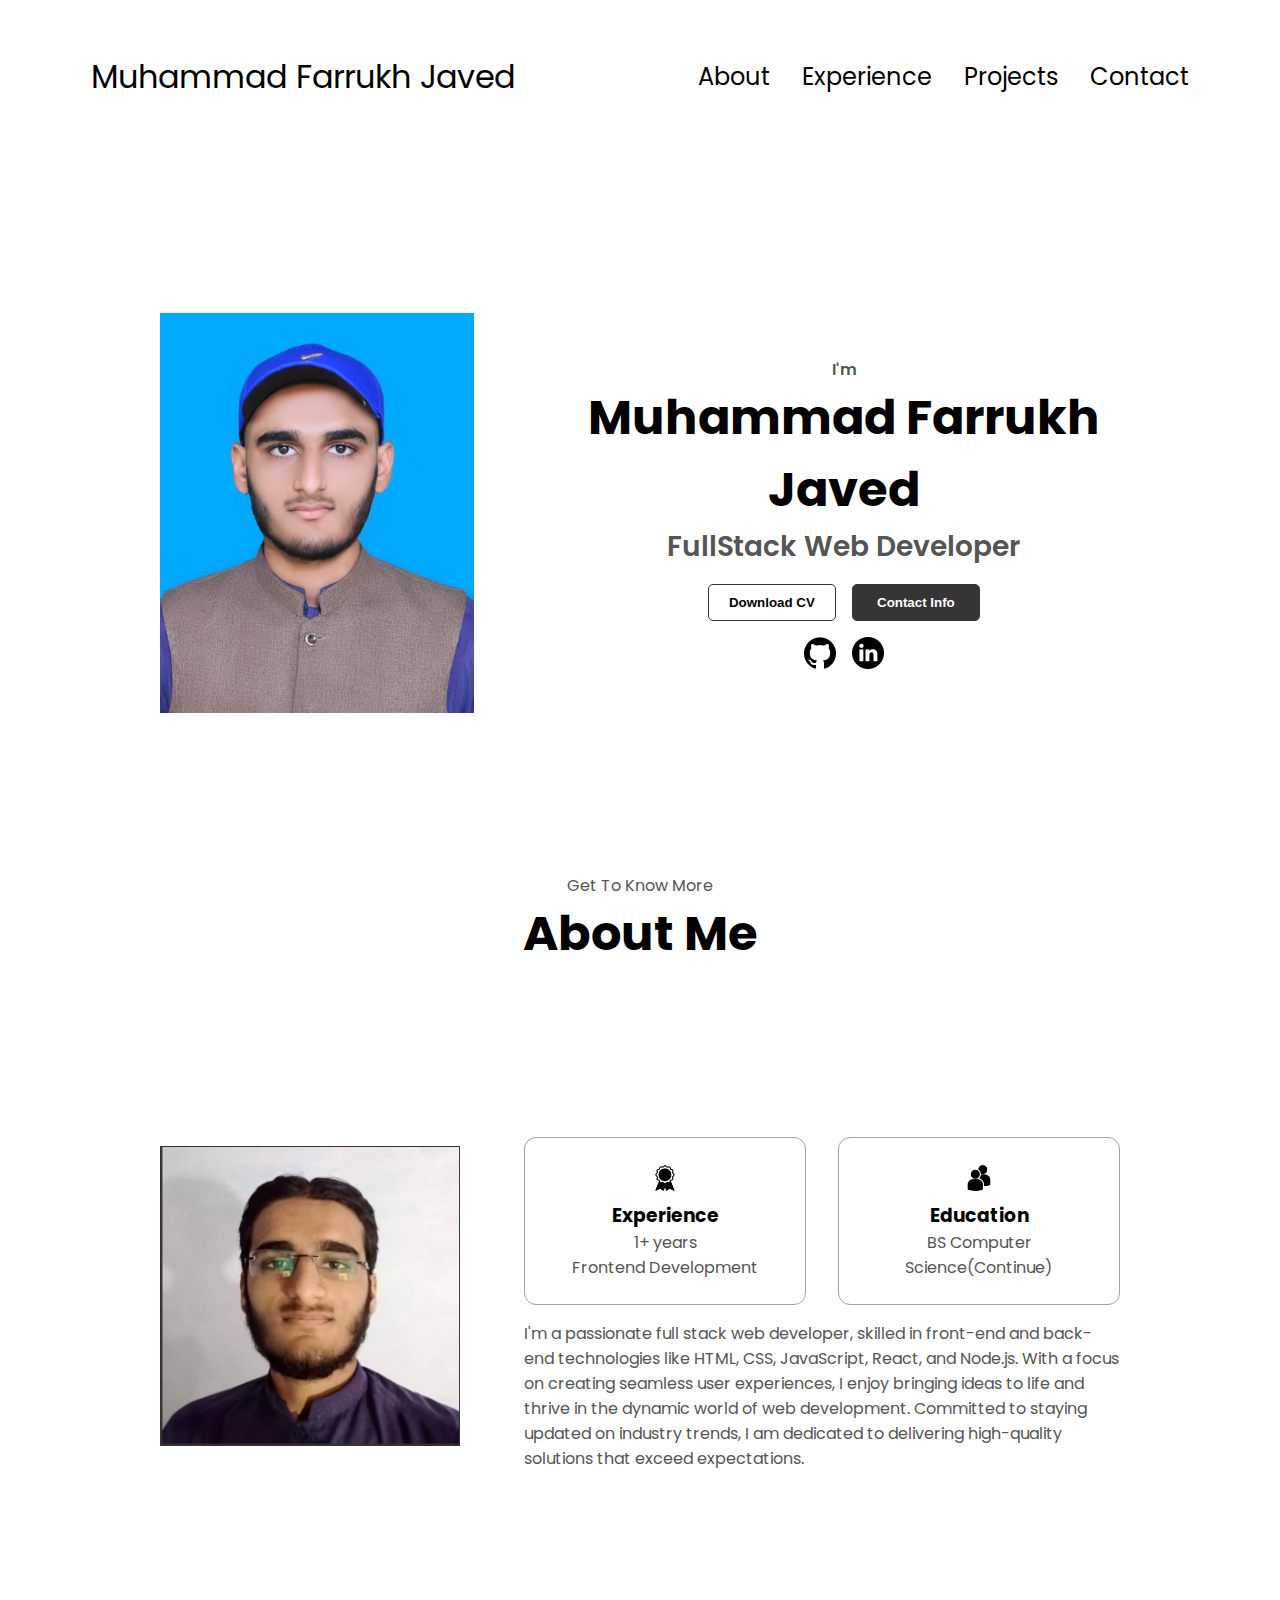
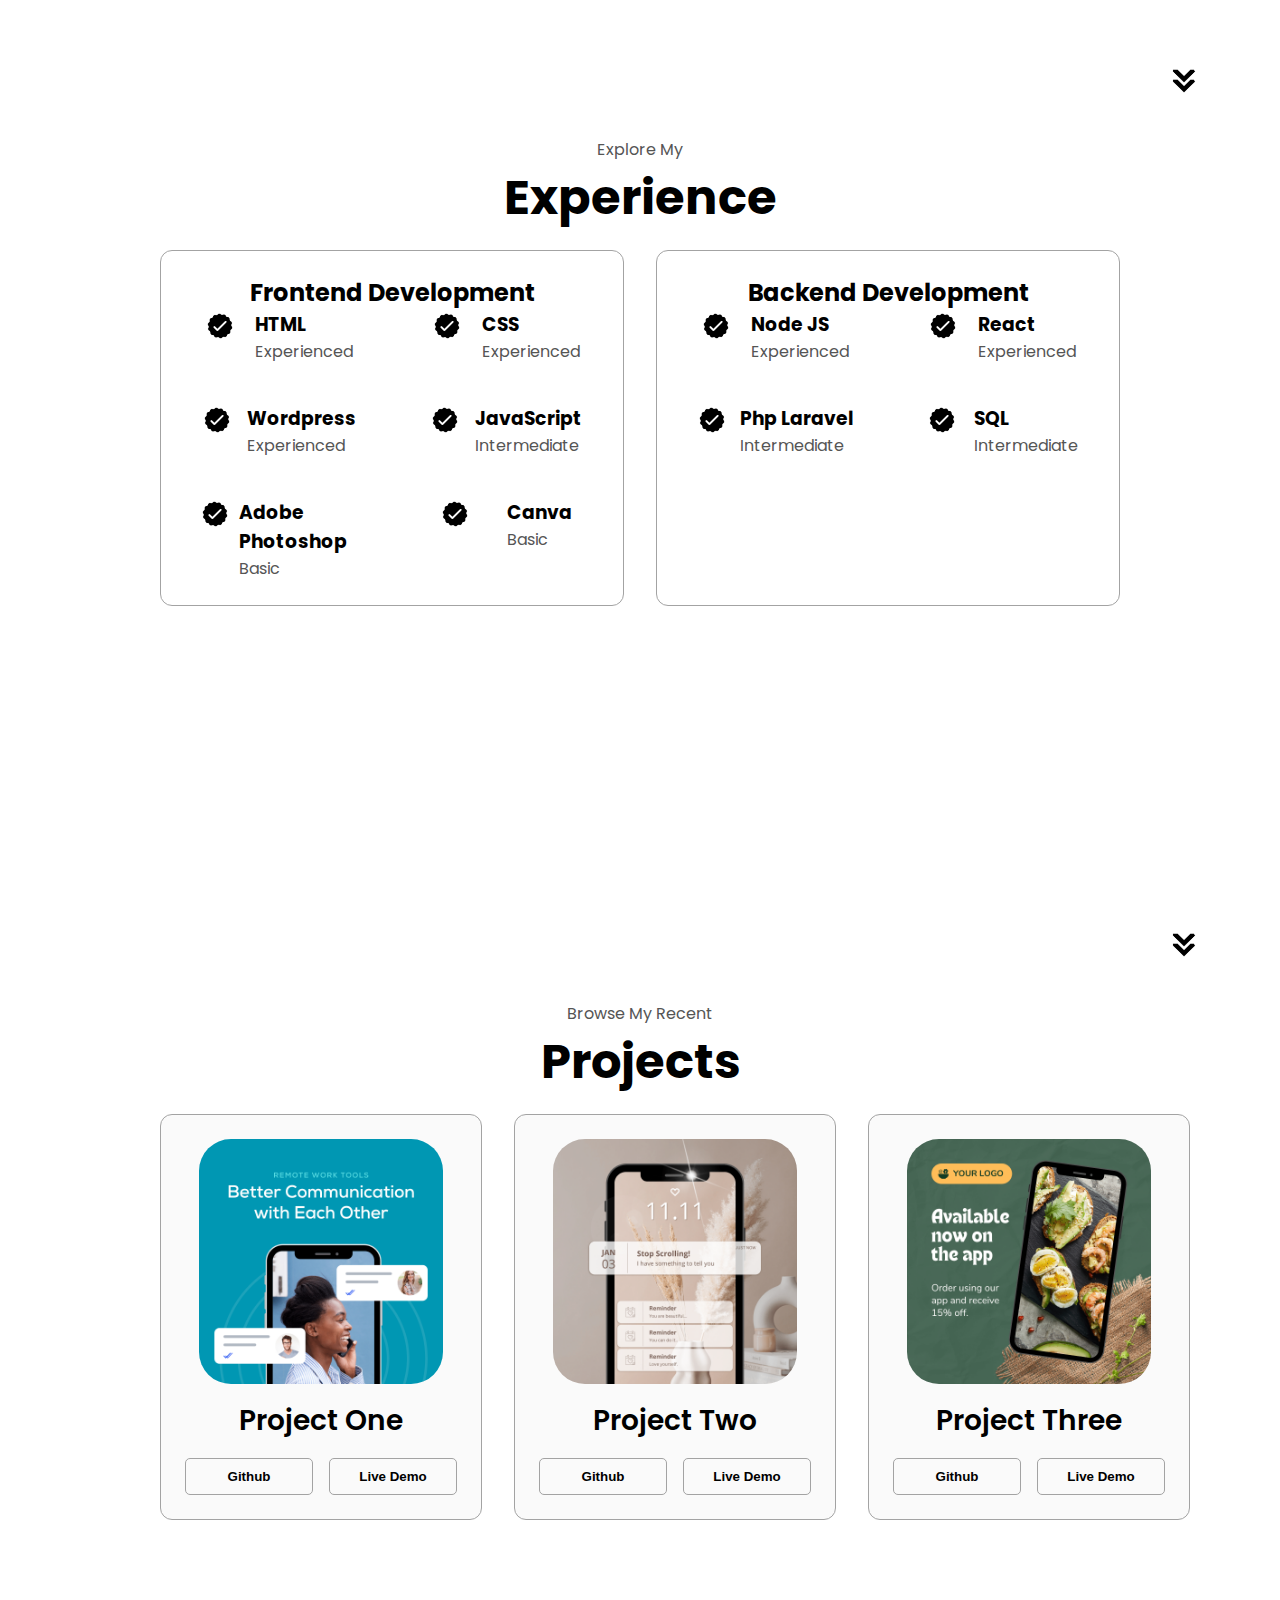
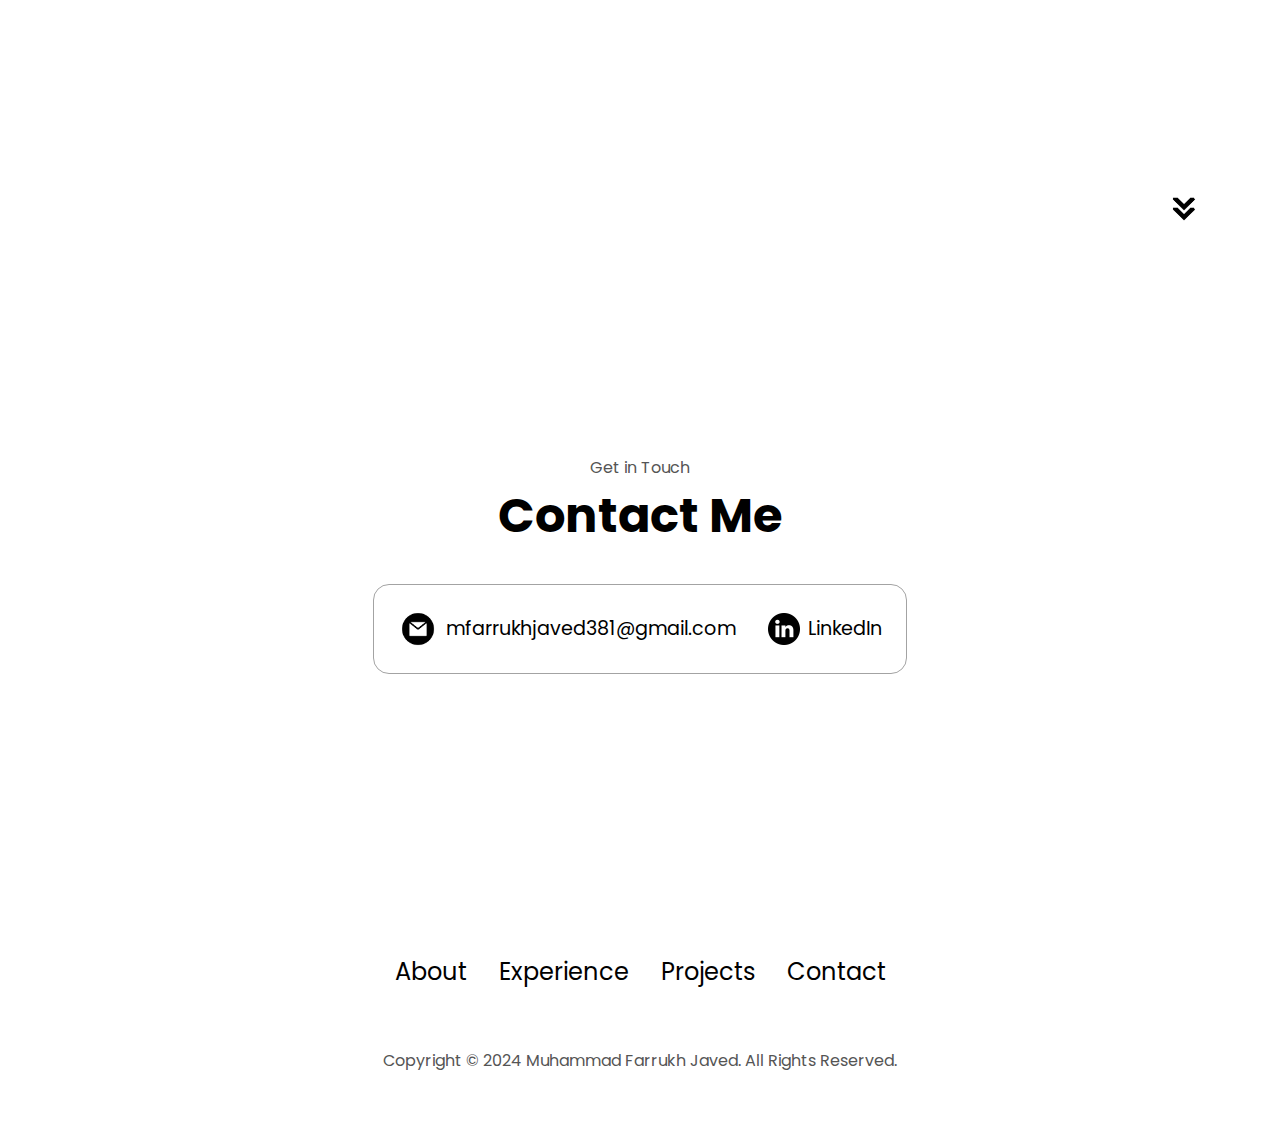
<file: farrukhportfolio/index.html>
<!DOCTYPE html>
<html lang="en">
  <head>
    <meta charset="UTF-8" />
    <meta http-equiv="X-UA-Compatible" content="IE=edge" />
    <meta name="viewport" content="width=device-width, initial-scale=1.0" />
    <title>My Portfolio</title>
    <link rel="stylesheet" href="style.css" />
    <link rel="stylesheet" href="mediaqueries.css" />
  </head>
  <body>
    <nav id="desktop-nav">
      <div class="logo">Muhammad Farrukh Javed</div>
      <div>
        <ul class="nav-links">
          <li><a href="#about">About</a></li>
          <li><a href="#experience">Experience</a></li>
          <li><a href="#projects">Projects</a></li>
          <li><a href="#contact">Contact</a></li>
        </ul>
      </div>
    </nav>
    <nav id="hamburger-nav">
      <div class="logo">Muhammad Farrukh Javed</div>
      <div class="hamburger-menu">
        <div class="hamburger-icon" onclick="toggleMenu()">
          <span></span>
          <span></span>
          <span></span>
        </div>
        <div class="menu-links">
          <li><a href="#about" onclick="toggleMenu()">About</a></li>
          <li><a href="#experience" onclick="toggleMenu()">Experience</a></li>
          <li><a href="#projects" onclick="toggleMenu()">Projects</a></li>
          <li><a href="#contact" onclick="toggleMenu()">Contact</a></li>
        </div>
      </div>
    </nav>
    <section id="profile">
      <div class="section__pic-container">
        <img
          src="./asset/pic1.JPG"
          alt="Muhammad Farrukh Javed profile picture"
        />
      </div>
      <div class="section__text">
        <p class="section__text__p1">I'm</p>
        <h1 class="title">Muhammad Farrukh Javed</h1>
        <p class="section__text__p2">FullStack Web Developer</p>
        <div class="btn-container">
          <button
            class="btn btn-color-2"
            onclick="window.open('./asset/resume-example.pdf')"
          >
            Download CV
          </button>
          <button class="btn btn-color-1" onclick="location.href='./#contact'">
            Contact Info
          </button>
        </div>
        <div id="socials-container">
          <img
            src="./asset/github.png"
            alt="My Github profile"
            class="icon"
            onclick="location.href='https://github.com/farrukhjaved381'"
          />
          <img
            src="./asset/linkedin.png"
            alt="My linkedin profile"
            class="icon"
            onclick="location.href='https://www.linkedin.com/in/muhammad-farrukh-javed-270407254/'"
          />
        </div>
      </div>
    </section>
    <section id="about">
      <p class="section__text__p1">Get To Know More</p>
      <h1 class="title">About Me</h1>
      <div class="section-container">
        <div class="section__pic-container">
          <img src="./asset/pic2.png" alt="Profile picture" class="about-pic" />
        </div>
        <div class="about-details-container">
          <div class="about-containers">
            <div class="details-container">
              <img
                src="./asset/experience.png"
                alt="Experience icon"
                class="icon"
              />
              <h3>Experience</h3>
              <p>1+ years <br />Frontend Development</p>
            </div>
            <div class="details-container">
              <img
                src="./asset/education.png"
                alt="Education icon"
                class="icon"
              />
              <h3>Education</h3>
              <p>BS Computer Science(Continue)</p>
            </div>
          </div>
          <div class="text-container">
            <p>
              I'm a passionate full stack web developer, skilled in front-end and back-end technologies like HTML, CSS, JavaScript, React, and Node.js. With a focus on creating seamless user experiences, I enjoy bringing ideas to life and thrive in the dynamic world of web development. Committed to staying updated on industry trends, I am dedicated to delivering high-quality solutions that exceed expectations.
            </p>
          </div>
        </div>
      </div>
      <img
        src="./asset/arrow.png"
        alt="Arrow icon"
        class="icon arrow"
        onclick="location.href='./#experience'"
      />
    </section>
    <section id="experience">
      <p class="section__text__p1">Explore My</p>
      <h1 class="title">Experience</h1>
      <div class="experience-details-container">
        <div class="about-containers">
          <div class="details-container">
            <h2 class="experience-subtitle">Frontend Development</h2>
            <div class="article-container">
              <article>
                <img
                  src="./asset/checkmark.png"
                  alt="experience icon"
                  class="icon"
                />
                <div>
                  <h3>HTML</h3>
                  <p>Experienced</p>
                </div>
              </article>
              <article>
                <img
                  src="./asset/checkmark.png"
                  alt="experience icon"
                  class="icon"
                />
                <div>
                  <h3>CSS</h3>
                  <p>Experienced</p>
                </div>
              </article>
              <article>
                <img
                  src="./asset/checkmark.png"
                  alt="experience icon"
                  class="icon"
                />
                <div>
                  <h3>Wordpress</h3>
                  <p>Experienced</p>
                </div>
              </article>
              <article>
                <img
                  src="./asset/checkmark.png"
                  alt="experience icon"
                  class="icon"
                />
                <div>
                  <h3>JavaScript</h3>
                  <p>Intermediate</p>
                </div>
              </article>
              <article>
                <img
                  src="./asset/checkmark.png"
                  alt="experience icon"
                  class="icon"
                />
                <div>
                  <h3>Adobe Photoshop</h3>
                  <p>Basic</p>
                </div>
              </article>
              <article>
                <img
                  src="./asset/checkmark.png"
                  alt="experience icon"
                  class="icon"
                />
                <div>
                  <h3>Canva</h3>
                  <p>Basic</p>
                </div>
              </article>
            </div>
          </div>
          <div class="details-container">
            <h2 class="experience-subtitle">Backend Development</h2>
            <div class="article-container">
              <article>
                <img
                  src="./asset/checkmark.png"
                  alt="experience icon"
                  class="icon"
                />
                <div>
                  <h3>Node JS</h3>
                  <p>Experienced</p>
                </div>
              </article>
              <article>
                <img
                  src="./asset/checkmark.png"
                  alt="experience icon"
                  class="icon"
                />
                <div>
                  <h3>React</h3>
                  <p>Experienced</p>
                </div>
              </article>
              <article>
                <img
                  src="./asset/checkmark.png"
                  alt="experience icon"
                  class="icon"
                />
                <div>
                  <h3>Php Laravel</h3>
                  <p>Intermediate</p>
                </div>
              </article>
              <article>
                <img
                  src="./asset/checkmark.png"
                  alt="experience icon"
                  class="icon"
                />
                <div>
                  <h3>SQL</h3>
                  <p>Intermediate</p>
                </div>
              </article>
            </div>
          </div>
        </div>
      </div>
      <img
        src="./asset/arrow.png"
        alt="Arrow Icon"
        class="icon arrow"
        onclick="location.href='./#projects'"
      />
    </section>
    <section id="projects">
      <p class="section__text__p1">Browse My Recent</p>
      <h1 class="title">Projects</h1>
      <div class="experience-details-container">
        <div class="about-containers">
          <div class="details-container color-container">
            <div class="article-container">
              <img
                src="./asset/project-1.png"
                alt="Project 1"
                class="project-img"
              />
            </div>
            <h2 class="experience-sub-title project-title">Project One</h2>
            <div class="btn-container">
              <button
                class="btn btn-color-2 project-btn"
                onclick="location.href='https://github.com/'"
              >
                Github
              </button>
              <button
                class="btn btn-color-2 project-btn"
                onclick="location.href='https://github.com/'"
              >
                Live Demo
              </button>
            </div>
          </div>
          <div class="details-container color-container">
            <div class="article-container">
              <img
                src="./asset/project-2.png"
                alt="Project 2"
                class="project-img"
              />
            </div>
            <h2 class="experience-sub-title project-title">Project Two</h2>
            <div class="btn-container">
              <button
                class="btn btn-color-2 project-btn"
                onclick="location.href='https://github.com/'"
              >
                Github
              </button>
              <button
                class="btn btn-color-2 project-btn"
                onclick="location.href='https://github.com/'"
              >
                Live Demo
              </button>
            </div>
          </div>
          <div class="details-container color-container">
            <div class="article-container">
              <img
                src="./asset/project-3.png"
                alt="Project 3"
                class="project-img"
              />
            </div>
            <h2 class="experience-sub-title project-title">Project Three</h2>
            <div class="btn-container">
              <button
                class="btn btn-color-2 project-btn"
                onclick="location.href='https://github.com/'"
              >
                Github
              </button>
              <button
                class="btn btn-color-2 project-btn"
                onclick="location.href='https://github.com/'"
              >
                Live Demo
              </button>
            </div>
          </div>
        </div>
      </div>
      <img
        src="./asset/arrow.png"
        alt="Arrow icon"
        class="icon arrow"
        onclick="location.href='./#contact'"
      />
    </section>
    <section id="contact">
      <p class="section__text__p1">Get in Touch</p>
      <h1 class="title">Contact Me</h1>
      <div class="contact-info-upper-container">
        <div class="contact-info-container">
          <img
            src="./asset/email.png"
            alt="Email icon"
            class="icon contact-icon email-icon"
          />
          <p>
            <a href="mailto:mfarrukhjaved381@gmail.com"
              >mfarrukhjaved381@gmail.com</a
            >
          </p>
        </div>
        <div class="contact-info-container">
          <img
            src="./asset/linkedin.png"
            alt="LinkedIn icon"
            class="icon contact-icon"
          />
          <p>
            <a
              href="https://www.linkedin.com/in/muhammad-farrukh-javed-270407254/"
              >LinkedIn</a
            >
          </p>
        </div>
      </div>
    </section>
    <footer>
      <nav>
        <div class="nav-links-container">
          <ul class="nav-links">
            <li><a href="#about">About</a></li>
            <li><a href="#experience">Experience</a></li>
            <li><a href="#projects">Projects</a></li>
            <li><a href="#contact">Contact</a></li>
          </ul>
        </div>
      </nav>
      <p>Copyright &#169; 2024 Muhammad Farrukh Javed. All Rights Reserved.</p>
    </footer>
    <script src="script.js"></script>
  </body>
</html>
</file>
<file: farrukhportfolio/style.css>
/* GENERAL */

@import url("https://fonts.googleapis.com/css2?family=Poppins:wght@300;400;500;600&display=swap");

* {
  margin: 0;
  padding: 0;
}

body {
  font-family: "Poppins", sans-serif;
}

html {
  scroll-behavior: smooth;
}

p {
  color: rgb(85, 85, 85);
}

/* TRANSITION */

a,
.btn {
  transition: all 300ms ease;
}

/* DESKTOP NAV */

nav,
.nav-links {
  display: flex;
}

nav {
  justify-content: space-around;
  align-items: center;
  height: 17vh;
}

.nav-links {
  gap: 2rem;
  list-style: none;
  font-size: 1.5rem;
}

a {
  color: black;
  text-decoration: none;
  text-decoration-color: white;
}

a:hover {
  color: grey;
  text-decoration: underline;
  text-underline-offset: 1rem;
  text-decoration-color: rgb(181, 181, 181);
}

.logo {
  font-size: 2rem;
}

.logo:hover {
  cursor: default;
}

/* HAMBURGER MENU */

#hamburger-nav {
  display: none;
}

.hamburger-menu {
  position: relative;
  display: inline-block;
}

.hamburger-icon {
  display: flex;
  flex-direction: column;
  justify-content: space-between;
  height: 24px;
  width: 30px;
  cursor: pointer;
}

.hamburger-icon span {
  width: 100%;
  height: 2px;
  background-color: black;
  transition: all 0.3 ease-in-out;
}

.menu-links {
  position: absolute;
  top: 100%;
  right: 0;
  background-color: white;
  width: fit-content;
  max-height: 0;
  overflow: hidden;
  transition: all 0.3 ease-in-out;
}

.menu-links a {
  display: block;
  padding: 10px;
  text-align: center;
  font-size: 1.5rem;
  color: black;
  text-decoration: none;
  transition: all 0.3 ease-in-out;
}

.menu-links li {
  list-style: none;
}

.menu-links.open {
  max-height: 300px;
}

.hamburger-icon.open span:first-child {
  transform: rotate(45deg) translate(10px, 5px);
}

.hamburger-icon.open span:nth-child(2) {
  opacity: 0;
}

.hamburger-icon.open span:last-child {
  transform: rotate(-45deg) translate(10px, -5px);
}

.hamburger-icon span:first-child {
  transform: none;
}

.hamburger-icon span:first-child {
  opacity: 1;
}

.hamburger-icon span:first-child {
  transform: none;
}

/* SECTIONS */

section {
  height: 96vh;
  margin: 0 10rem;
  box-sizing: border-box;
  min-height: fit-content;
  
}

.section-container {
  display: flex;
}

/* PROFILE SECTION */

#profile {
  display: flex;
  justify-content: center;
  gap: 5rem;
  height: 80vh;
}

.section__pic-container {
  display: flex;
  height: 300px;
  width: 300px;
  margin: auto 0;
}

.section__text { 
  align-self: center;
  text-align: center;
}

.section__text p {
  font-weight: 600;
}

.section__text__p1 {
  text-align: center;
}

.section__text__p2 {
  font-size: 1.75rem;
  margin-bottom: 1rem;
}

.title {
  font-size: 3rem;
  text-align: center;
}

#socials-container {
  display: flex;
  justify-content: center;
  margin-top: 1rem;
  gap: 1rem;
}

/* ICONS */

.icon {
  cursor: pointer;
  height: 2rem;
}

/* BUTTONS */

.btn-container {
  display: flex;
  justify-content: center;
  gap: 1rem;
}

.btn {
  font-weight: 600;
  transition: all 300ms ease;
  padding: 1rem;
  width: 8rem;
  border-radius: 2rem;
}

.btn-color-1,
.btn-color-2 {
  border: rgb(53, 53, 53) 0.1rem solid;
  padding: 10px 20px;
  border-radius: 5px;
}

.btn-color-1:hover,
.btn-color-2:hover {
  cursor: pointer;
}

.btn-color-1,
.btn-color-2:hover {
  background: rgb(53, 53, 53);
  color: white;
}

.btn-color-1:hover {
  background: rgb(0, 0, 0);
}

.btn-color-2 {
  background: none;
}

.btn-color-2:hover {
  border: rgb(255, 255, 255) 0.1rem solid;
}

.btn-container {
  gap: 1rem;
}

/* ABOUT SECTION */

#about {
  position: relative;
  padding-top: -500px;
  padding-bottom: 3rem;
}

.about-containers {
  gap: 2rem;
  margin-bottom: 1rem;
  margin-top: 1rem;
}

.about-details-container {
  justify-content: center;
  flex-direction: column;
}

.about-containers,
.about-details-container {
  display: flex;
}

.about-pic {
   display: flex;
  height: 300px;
  width: 300px;
  margin: auto 0;
} 

.arrow {
  position: absolute;
  right: -5rem;
  bottom: 2.5rem;
}

.details-container {
  padding: 1.5rem;
  flex: 1;
  background: white;
  border-radius: 0.75rem;
  border: rgb(53, 53, 53) 0.1rem solid;
  border-color: rgb(163, 163, 163);
  text-align: center;
}

.section-container {
  gap: 4rem;
  height: 80%;
}

.section__pic-container {
  height: 400px;
  width: 400px;
  margin: auto 0;
}

/* EXPERIENCE SECTION */

#experience {
  position: relative;
}

.experience-sub-title {
  color: rgb(85, 85, 85);
  font-weight: 600;
  font-size: 1.75rem;
  margin-bottom: 2rem;
}

.experience-details-container {
  display: flex;
  justify-content: center;
  flex-direction: column;
}

.article-container {
  display: flex;
  text-align: initial;
  flex-wrap: wrap;
  flex-direction: row;
  gap: 2.5rem;
  justify-content: space-around;
}

article {
  display: flex;
  width: 10rem;
  justify-content: space-around;
  gap: 0.5rem;
}

article .icon {
  cursor: default;
}

/* PROJECTS SECTION */

#projects {
  position: relative;
}

.color-container {
  border-color: rgb(163, 163, 163);
  background: rgb(250, 250, 250);
}

.project-img {
  border-radius: 2rem;
  width: 90%;
  height: 90%;
}

.project-title {
  margin: 1rem;
  color: black;
}

.project-btn {
  color: black;
  border-color: rgb(163, 163, 163);
}

/* CONTACT */

#contact {
  display: flex;
  justify-content: center;
  flex-direction: column;
  height: 70vh;
}

.contact-info-upper-container {
  display: flex;
  justify-content: center;
  border-radius: 1rem;
  border: rgb(53, 53, 53) 0.1rem solid;
  border-color: rgb(163, 163, 163);
  background: (250, 250, 250);
  margin: 2rem auto;
  padding: 0.5rem;
}

.contact-info-container {
  display: flex;
  align-items: center;
  justify-content: center;
  gap: 0.5rem;
  margin: 1rem;
}

.contact-info-container p {
  font-size: larger;
}

.contact-icon {
  cursor: default;
}

.email-icon {
  height: 2.5rem;
}

/* FOOTER SECTION */

footer {
  height: 26vh;
  margin: 0 1rem;
}

footer p {
  text-align: center;
}
</file>
<file: farrukhportfolio/mediaqueries.css>
@media screen and (max-width: 1200px) {
    #profile {
      height: 83vh;
      margin-bottom: 6rem;
    }
    .about-containers {
      flex-wrap: wrap;
    }
    #contact,
    #projects {
      height: fit-content;
    }
  }
  
  @media screen and (max-width: 1100px) {
    #desktop-nav {
      display: none;
    }
    #hamburger-nav {
      display: flex;
    }
    #experience,
    .experience-details-container {
      margin-top: 2rem;
    }
    #profile,
    .section-container {
      display: block;
    }
    .arrow {
      display: none;
    }
    section,
    .section-container {
      height: fit-content;
    }
    section {
      margin: 0 5%;
    }
    .section__pic-container {
      width: 275px;
      height: 275px;
      margin: 0 auto 2rem;
    }
    .about-containers {
      margin-top: 0;
    }
  }
  
  @media screen and (max-width: 600px) {
    #contact,
    footer {
      height: 40vh;
    }
    #profile {
      height: 83vh;
      margin-bottom: 0;
    }
    article {
      font-size: 1rem;
    }
    footer nav {
      height: fit-content;
      margin-bottom: 2rem;
    }
    .about-containers,
    .contact-info-upper-container,
    .btn-container {
      flex-wrap: wrap;
    }
    .contact-info-container {
      margin: 0;
    }
    .contact-info-container p,
    .nav-links li a {
      font-size: 1rem;
    }
    .experience-sub-title {
      font-size: 1.25rem;
    }
    .logo {
      font-size: 1.5rem;
    }
    .nav-links {
      flex-direction: column;
      gap: 0.5rem;
      text-align: center;
    }
    .section__pic-container {
      width: auto;
      height: 46vw;
      justify-content: center;
    }
    .section__text__p2 {
      font-size: 1.25rem;
    }
    .title {
      font-size: 2rem;
    }
    .text-container {
      text-align: justify;
    }
  }
</file>
